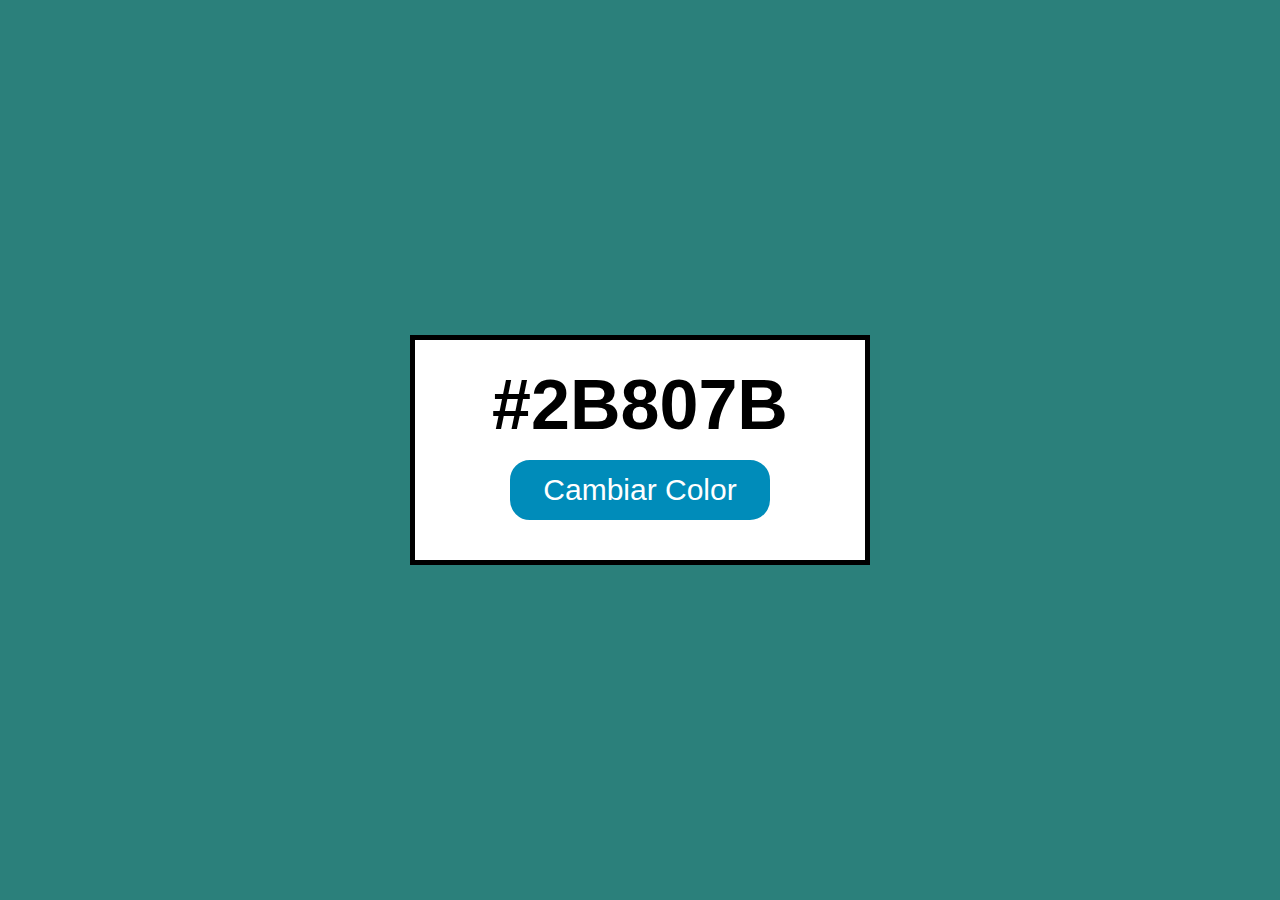
<file: curso doom tarea realizada/Colores- Hex- Aleatorios/index.html>
<!DOCTYPE html>
<html lang="es">
  <head>
    <meta charset="UTF-8">
    <meta http-equiv="X-UA-Compatible" content="IE=edge">
    <meta name="viewport" content="width=device-width, initial-scale=1.0">
    <link rel="stylesheet" href="estilos2.css">
    <title>Color Aleatorio</title>
  </head>

  <body class="centrar-flex">
    <div id="contenedor" class="centrar-flex">
      <p id="color">#2B807B</p>
      <button id="boton-color">Cambiar Color</button>
    </div>
    <script src="app.js"></script>
  </body>
</html>
</file>
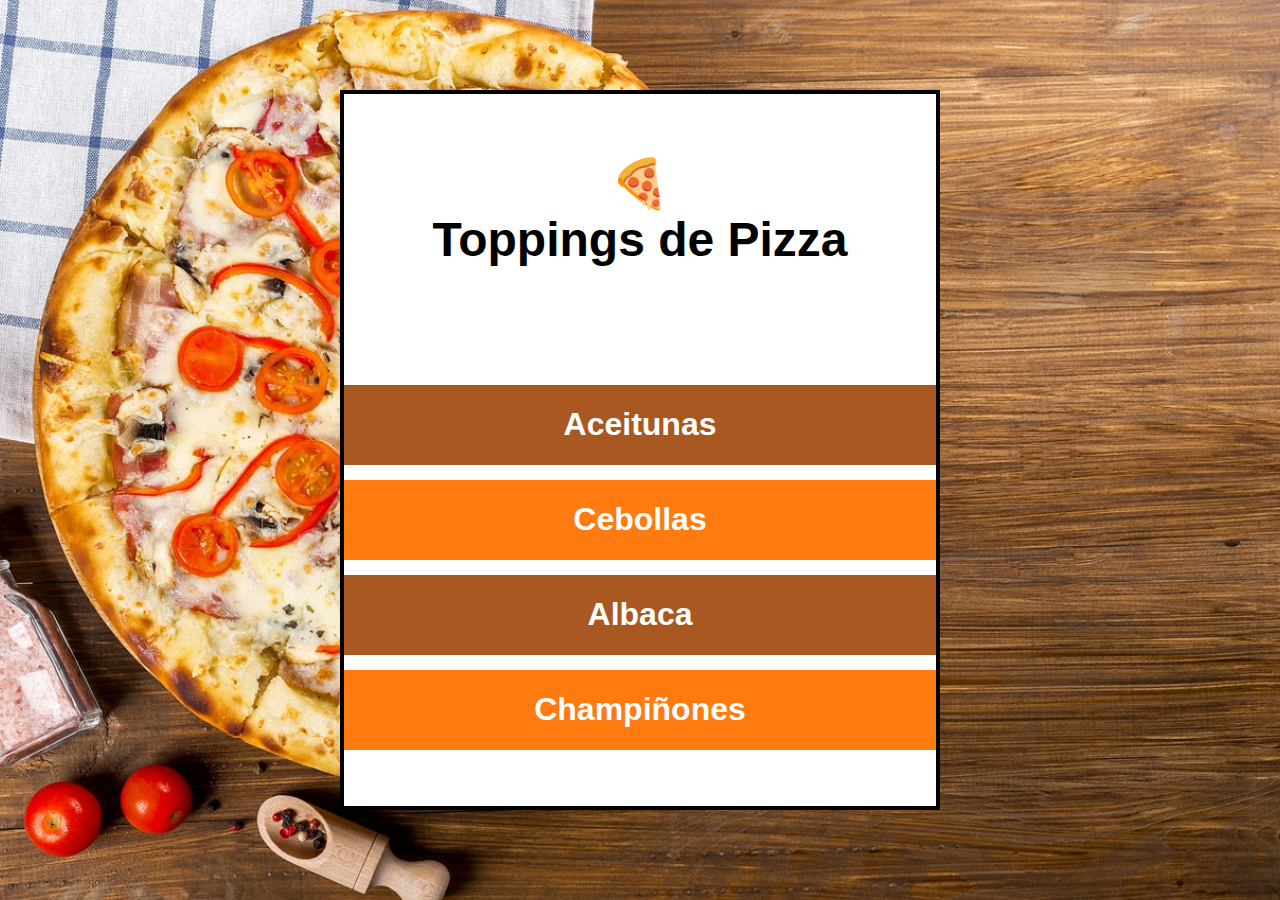
<file: curso doom tarea realizada/toppings-de-pizza/index.html>
<!DOCTYPE html>
<html lang="es">
<head>
    <meta charset="UTF-8">
    <meta name="viewport" content="width=device-width, initial-scale=1.0">
    <title>MIs Toppingd</title>
    <link rel="stylesheet" href="style.css">
    <link rel="icon" href="imagenes/favicon.png" type="image/png">
</head>
<body>
    <div id="contenedor">
        <h1 id="titulo">🍕<br>Toppings de Pizza</h1>
        <ul id="lista-topping">
            <li class="topping fondo-marron" id="aceitunas">Aceitunas</li>
            <li class="topping fondo-naranja">Cebollas</li>
            <li class="topping fondo-marron" id="albaca">Albaca</li>
            <li class="topping fondo-naranja">Champiñones</li>            
        </ul>
    </div>
    <script src="app.js"></script>   
</body>
</html>
</file>
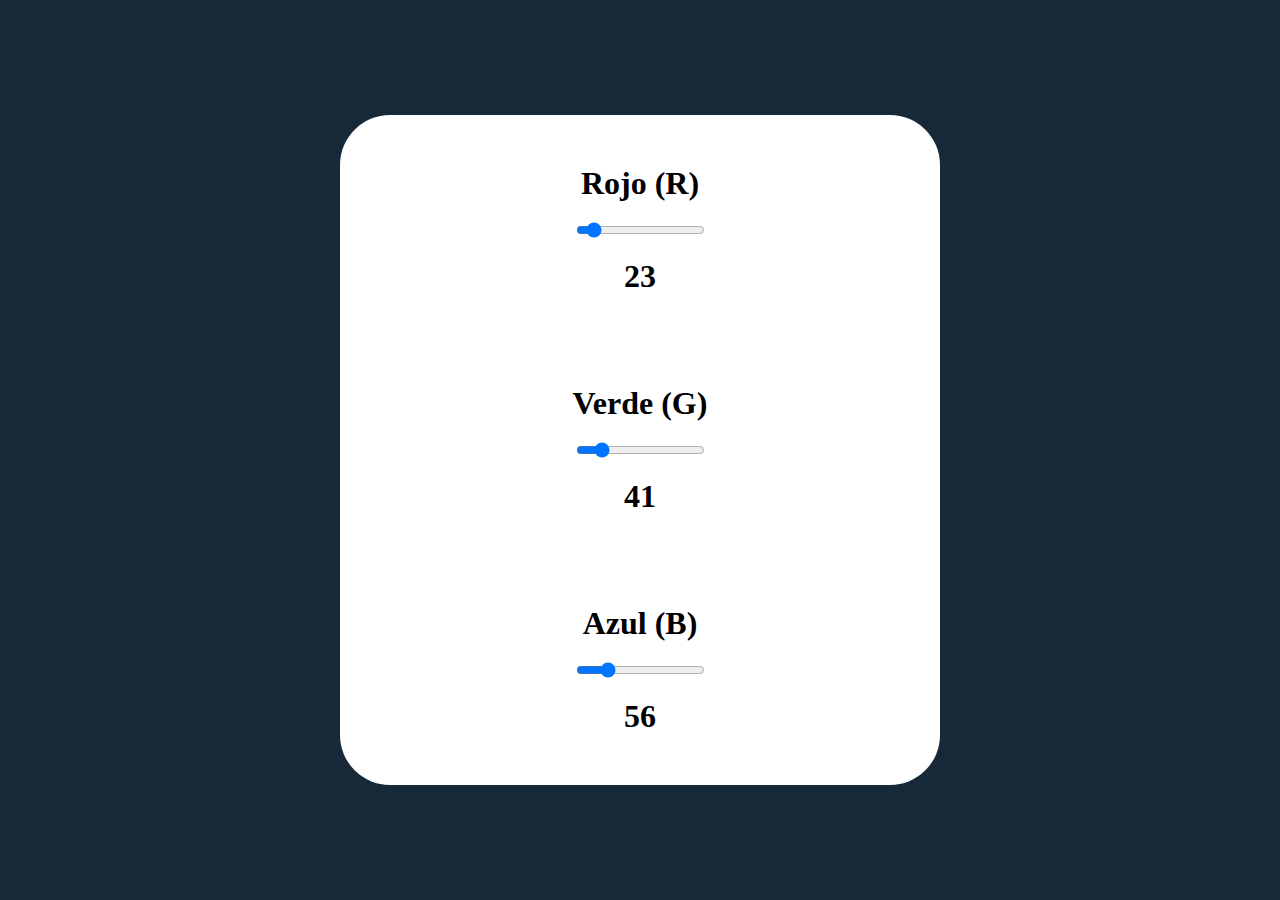
<file: curso doom tarea realizada/Colores- RGB- con -Sliders/index3.html>
<!DOCTYPE html>
<html lang="es">
  <head>
    <meta charset="UTF-8">
    <meta http-equiv="X-UA-Compatible" content="IE=edge">
    <meta name="viewport" content="width=device-width, initial-scale=1.0">
    <link rel="stylesheet" href="estilos3.css">
    <title>Color RGB</title>
  </head>

  <body>
    <div class="contenedor-principal">
      <div class="contenedor-interno">
        <div class="color">
          <label for="rojo">Rojo (R)</label>
          <input id="rojo" type="range" min="0" max="255" value="23" step="1">
          <p id="texto-rojo"></p>
        </div>

        <div class="color">
          <label for="verde">Verde (G)</label>
          <input id="verde" type="range" min="0" max="255" value="41" step="1">
          <p id="texto-verde"></p>
        </div>

        <div class="color">
          <label for="azul">Azul (B)</label>
          <input id="azul" type="range" min="0" max="255" value="56" step="1">
          <p id="texto-azul"></p>
        </div>
      </div>
    </div>
    <script src="app3.js"></script>
  </body>
</html>
</file>
<file: curso doom tarea realizada/Colores- Hex- Aleatorios/estilos2.css>
* {
    margin: 0;
    padding: 0;
    font-family: Verdana, sans-serif;
  }
  
  body {
    height: 100vh;
    background-color: #2B807B;
    text-align: center;
  }
  
  .centrar-flex {
    display: flex;
    justify-content: center;
    align-items: center;
  }
   #contenedor {
    height: 220px;
    width: 450px;
    background-color: white;
    border: 5px solid black;
    flex-wrap: wrap;
    flex-direction: column;
  }
  
  #color {
    font-size: 70px;
    font-weight: bold;
  }
  
  button {
    font-size: 30px;
    color: white;
    border-radius: 20px;
    background-color: #008CBA;
    margin: 15px;
    padding: 10px 30px;
    border: 3px solid #008CBA;
    user-select: none;
    cursor: pointer;
    transition-duration: 0.4s;
  }
  
  button:hover {
    background-color: #05455A;
  }
</file>
<file: curso doom tarea realizada/toppings-de-pizza/style.css>
*{
    margin:0;
    padding:0;
    box-sizing: border-box;
    font-family: 'Lato',sans-serif;
}
body{
    display: flex;
    justify-content: center;
    align-items: center;
    height: 100vh;
    text-align: center;
    background: url(imagenes/pizza.jpg) no-repeat center/cover;
}
#contenedor{
    display: flex;
    flex-wrap: wrap;
    justify-content: center;
    align-items: center;
    min-height: 80vh;
    width:80vh;
    max-width: 600px;
    background-color: white;
    border:4px solid black;
}
h1{
    font-size: 3rem;
    width:100%;
    margin:20px 10px;
}
ul{
    width: 100%;
    height: 100%;
}
.topping{
    font-size: 2rem;
    font-weight: bold;
    color:white;
    display:flex;
    flex-wrap: wrap;
    justify-content: center;
    align-items: center;
    width:100%;
    height: 80px;
    margin: 15px 0;
}
.fondo-marron{
    background-color: #aa5822;
}
.fondo-naranja{
    background-color: #ff7b0f;
}
</file>
<file: curso doom tarea realizada/Colores- RGB- con -Sliders/estilos3.css>
* {
    margin: 0;
    padding: 0;
  }
  
  body {
    height: 100vh;
    display: flex;
    justify-content: center;
    align-items: center;
    text-align: center;
    background-color: rgb(23, 41, 56);
  }
  
  .contenedor-principal {
    width: 50vw;
    max-width: 600px;
    min-height: 350px;
    display: flex;
    flex-wrap: wrap;
    justify-content: center;
    align-items: center;
    background-color: white;
    border-radius: 50px;
  }
  
  .color {
    padding: 20px;
    margin: 10px;
    font-size: 2em;
    font-weight: bold;
    font-family: Georgia, 'Times New Roman', Times, serif;
    display: flex;
    flex-direction: column;
    justify-content: space-around;
    align-items: center;
  }
  
  label, p { 
    margin: 20px;
  }
</file>
